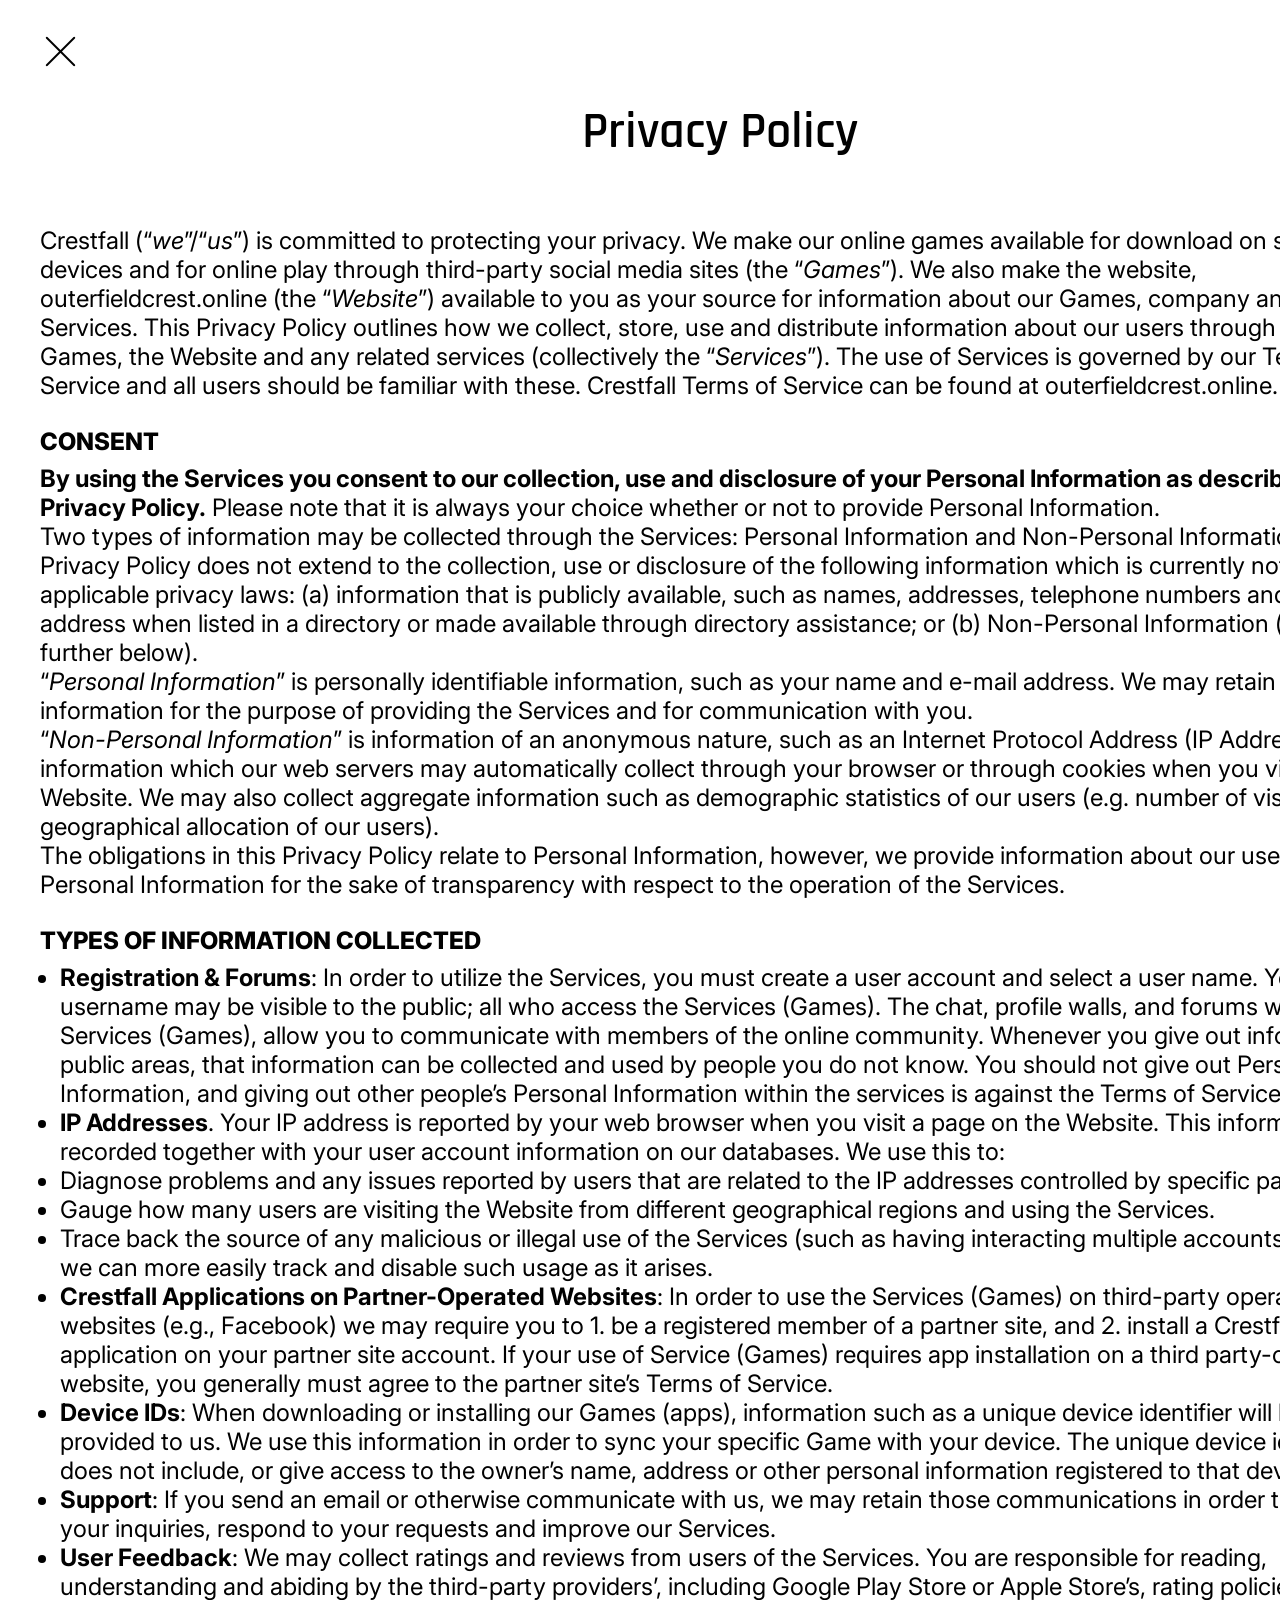
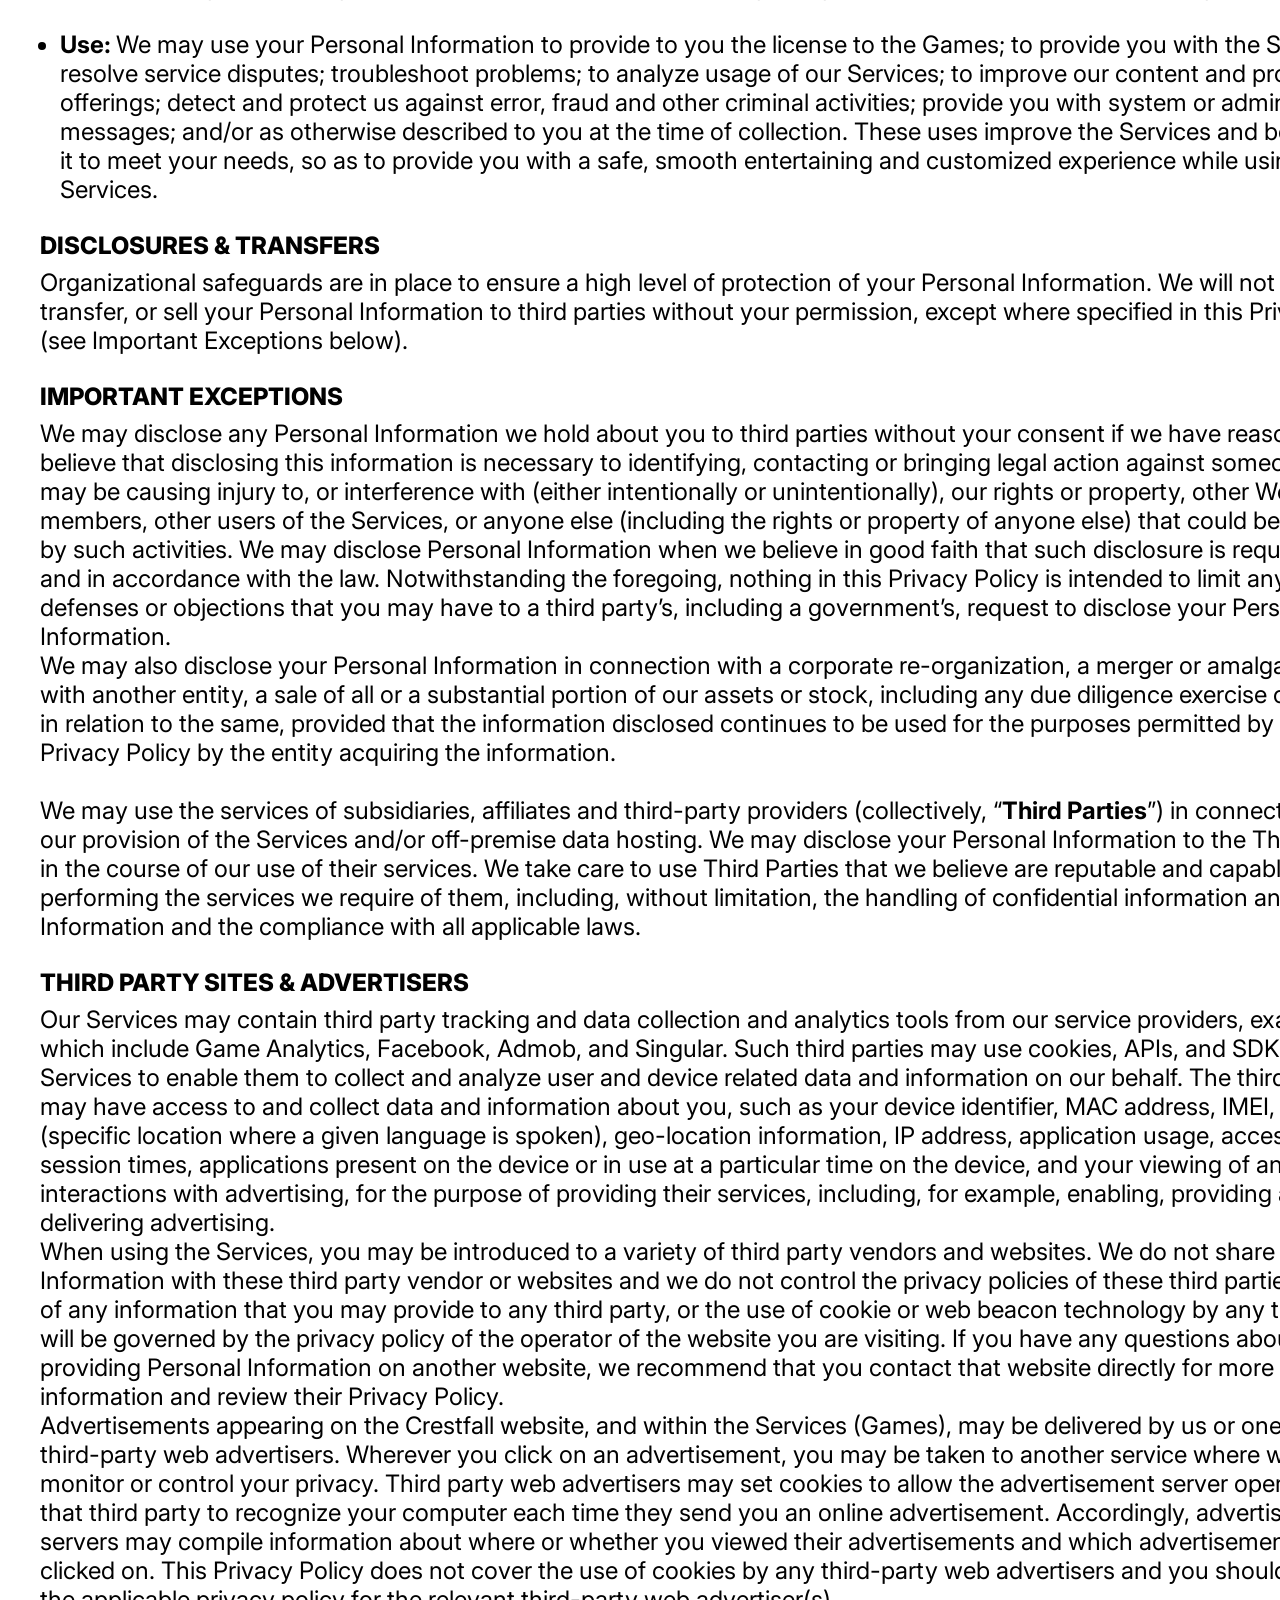
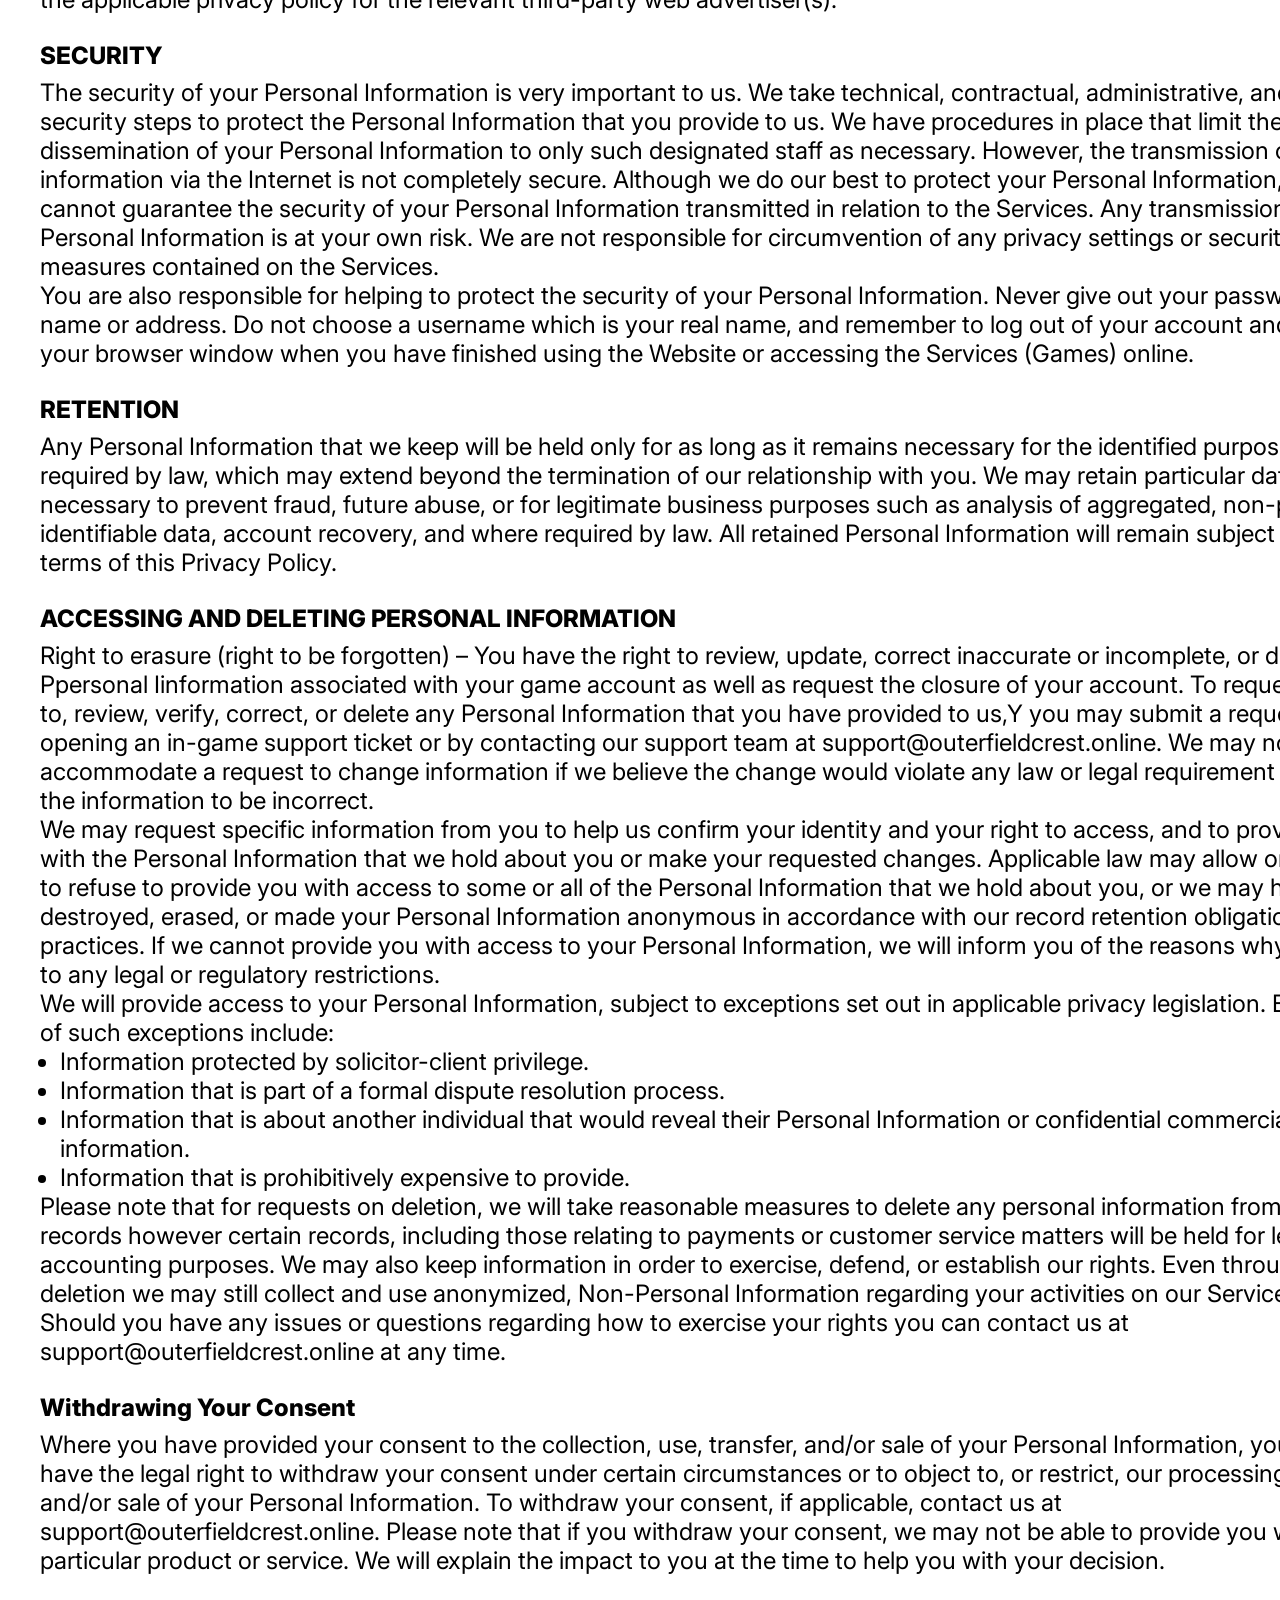
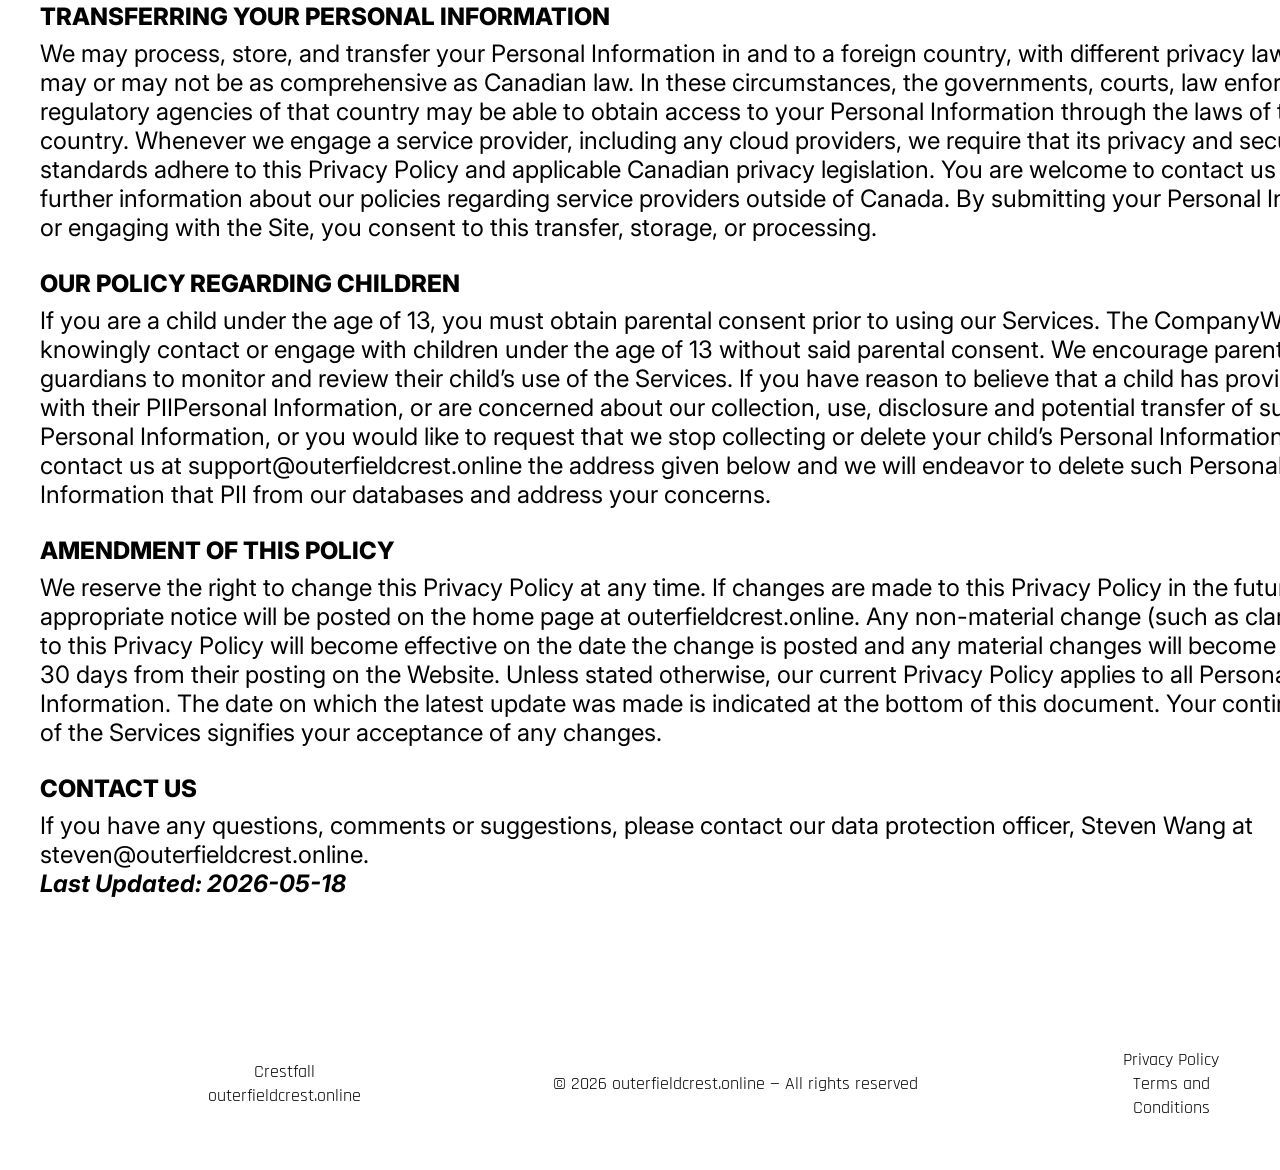
<file: policy.html>
<!doctype html>
<html lang="en">
  <head>
    <meta charset="UTF-8" />
    <meta name="viewport" content="width=device-width, initial-scale=1.0" />

    <title>Privacy Policy</title>
    <link rel="icon" href="img/image 1.png" />

    <link rel="stylesheet" type="text/css" href="slick/slick.css" />
    <link rel="stylesheet" href="css/main.css" />
  </head>

  <body>
    <header class="p-a-header p-a-header-terms">
      <div class="p-a-header-background"></div>
      <nav class="p-a-navigation">
        <ul class="p-a-navigation-list-terms">
          <li class="p-a-navigation-item">
            <a href="/">
              <img
                class="p-a-header-terms-img"
                alt="logo"
                src="img/akar-icons_cross.png"
              />
            </a>
          </li>
        </ul>
      </nav>
    </header>

    <main>
      <section style="background: #ffffff">
        <div class="p-a-policy-terms-container">
          <h1>Privacy Policy</h1>

          <p>
            <span class="name">Crestfall</span> (“<em>we</em>”/“<em>us</em>”) is
            committed to protecting your privacy. We make our online games
            available for download on supported devices and for online play
            through third-party social media sites (the “<em>Games</em>”). We
            also make the website,
            <span class="app-domain">outerfieldcrest.online</span> (the
            “<em>Website</em>”) available to you as your source for information
            about our Games, company and Services. This Privacy Policy outlines
            how we collect, store, use and distribute information about our
            users through the Games, the Website and any related services
            (collectively the “<em>Services</em>”). The use of Services is
            governed by our Terms of Service and all users should be familiar
            with these. <span class="name">Crestfall</span> Terms of Service can
            be found at <span class="app-domain">outerfieldcrest.online</span>.
          </p>

          <h2>CONSENT</h2>

          <p>
            <strong
              >By using the Services you consent to our collection, use and
              disclosure of your Personal Information as described in this
              Privacy Policy.</strong
            >
            Please note that it is always your choice whether or not to provide
            Personal Information.
          </p>

          <p>
            Two types of information may be collected through the Services:
            Personal Information and Non-Personal Information. This Privacy
            Policy does not extend to the collection, use or disclosure of the
            following information which is currently not limited by applicable
            privacy laws: (a) information that is publicly available, such as
            names, addresses, telephone numbers and electronic address when
            listed in a directory or made available through directory
            assistance; or (b) Non-Personal Information (as defined further
            below).
          </p>

          <p>
            “<em>Personal Information</em>” is personally identifiable
            information, such as your name and e-mail address. We may retain
            this information for the purpose of providing the Services and for
            communication with you.
          </p>

          <p>
            “<em>Non-Personal Information</em>” is information of an anonymous
            nature, such as an Internet Protocol Address (IP Address) and
            information which our web servers may automatically collect through
            your browser or through cookies when you visit the Website. We may
            also collect aggregate information such as demographic statistics of
            our users (e.g. number of visitors and geographical allocation of
            our users).
          </p>

          <p>
            The obligations in this Privacy Policy relate to Personal
            Information, however, we provide information about our use of
            Non-Personal Information for the sake of transparency with respect
            to the operation of the Services.
          </p>

          <h2>TYPES OF INFORMATION COLLECTED</h2>

          <ul>
            <li>
              <strong>Registration &amp; Forums</strong>: In order to utilize
              the Services, you must create a user account and select a user
              name. Your username may be visible to the public; all who access
              the Services (Games). The chat, profile walls, and forums within
              our Services (Games), allow you to communicate with members of the
              online community. Whenever you give out information in public
              areas, that information can be collected and used by people you do
              not know. You should not give out Personal Information, and giving
              out other people’s Personal Information within the services is
              against the Terms of Service.
            </li>
            <li>
              <strong>IP Addresses</strong>. Your IP address is reported by your
              web browser when you visit a page on the Website. This information
              is recorded together with your user account information on our
              databases. We use this to:
            </li>
          </ul>

          <ul>
            <li>
              Diagnose problems and any issues reported by users that are
              related to the IP addresses controlled by specific parties.
            </li>
            <li>
              Gauge how many users are visiting the Website from different
              geographical regions and using the Services.
            </li>
            <li>
              Trace back the source of any malicious or illegal use of the
              Services (such as having interacting multiple accounts) so that we
              can more easily track and disable such usage as it arises.
            </li>
          </ul>

          <ul>
            <li>
              <strong
                ><span class="name">Crestfall</span> Applications on
                Partner-Operated Websites</strong
              >: In order to use the Services (Games) on third-party operated
              websites (e.g., Facebook) we may require you to 1. be a registered
              member of a partner site, and 2. install a
              <span class="name">Crestfall</span> application on your partner
              site account. If your use of Service (Games) requires app
              installation on a third party-operated website, you generally must
              agree to the partner site’s Terms of Service.
            </li>
            <li>
              <strong>Device IDs</strong>: When downloading or installing our
              Games (apps), information such as a unique device identifier will
              be provided to us. We use this information in order to sync your
              specific Game with your device. The unique device identifier does
              not include, or give access to the owner’s name, address or other
              personal information registered to that device.
            </li>
            <li>
              <strong>Support</strong>: If you send an email or otherwise
              communicate with us, we may retain those communications in order
              to process your inquiries, respond to your requests and improve
              our Services.
            </li>
            <li>
              <span style="font-weight: bold">User Feedback</span>: We may
              collect ratings and reviews from users of the Services. You are
              responsible for reading, understanding and abiding by the
              third-party providers’, including Google Play Store or Apple
              Store’s, rating policies.<br /><br />
            </li>
            <li>
              <b>Use: </b>We may use your Personal Information to provide to you
              the license to the Games; to provide you with the Services;
              resolve service disputes; troubleshoot problems; to analyze usage
              of our Services; to improve our content and product offerings;
              detect and protect us against error, fraud and other criminal
              activities; provide you with system or administrative messages;
              and/or as otherwise described to you at the time of collection.
              These uses improve the Services and better tailor it to meet your
              needs, so as to provide you with a safe, smooth entertaining and
              customized experience while using the Services.
            </li>
          </ul>

          <h2>DISCLOSURES &amp; TRANSFERS</h2>

          <p>
            Organizational safeguards are in place to ensure a high level of
            protection of your Personal Information. We will not disclose,
            transfer, or sell your Personal Information to third parties without
            your permission, except where specified in this Privacy Policy (see
            Important Exceptions below).
          </p>

          <h2>IMPORTANT EXCEPTIONS</h2>

          <p>
            We may disclose any Personal Information we hold about you to third
            parties without your consent if we have reason to believe that
            disclosing this information is necessary to identifying, contacting
            or bringing legal action against someone who may be causing injury
            to, or interference with (either intentionally or unintentionally),
            our rights or property, other Website members, other users of the
            Services, or anyone else (including the rights or property of anyone
            else) that could be harmed by such activities. We may disclose
            Personal Information when we believe in good faith that such
            disclosure is required by and in accordance with the law.
            Notwithstanding the foregoing, nothing in this Privacy Policy is
            intended to limit any legal defenses or objections that you may have
            to a third party’s, including a government’s, request to disclose
            your Personal Information.
          </p>

          <p>
            We may also disclose your Personal Information in connection with a
            corporate re-organization, a merger or amalgamation with another
            entity, a sale of all or a substantial portion of our assets or
            stock, including any due diligence exercise carried out in relation
            to the same, provided that the information disclosed continues to be
            used for the purposes permitted by this Privacy Policy by the entity
            acquiring the information.<br /><br />We may use the services of
            subsidiaries, affiliates and third-party providers (collectively,
            “<b>Third Parties</b>”) in connection with our provision of the
            Services and/or off-premise data hosting. We may disclose your
            Personal Information to the Third Parties in the course of our use
            of their services. We take care to use Third Parties that we believe
            are reputable and capable of performing the services we require of
            them, including, without limitation, the handling of confidential
            information and Personal Information and the compliance with all
            applicable laws.
          </p>

          <h2>THIRD PARTY SITES &amp; ADVERTISERS</h2>

          <p>
            Our Services may contain third party tracking and data collection
            and analytics tools from our service providers, examples of which
            include Game Analytics, Facebook, Admob, and Singular. Such third
            parties may use cookies, APIs, and SDKs in our Services to enable
            them to collect and analyze user and device related data and
            information on our behalf. The third parties may have access to and
            collect data and information about you, such as your device
            identifier, MAC address, IMEI, locale (specific location where a
            given language is spoken), geo-location information, IP address,
            application usage, access and session times, applications present on
            the device or in use at a particular time on the device, and your
            viewing of and interactions with advertising, for the purpose of
            providing their services, including, for example, enabling,
            providing and delivering advertising.
          </p>

          <p>
            When using the Services, you may be introduced to a variety of third
            party vendors and websites. We do not share Personal Information
            with these third party vendor or websites and we do not control the
            privacy policies of these third parties. The use of any information
            that you may provide to any third party, or the use of cookie or web
            beacon technology by any third party, will be governed by the
            privacy policy of the operator of the website you are visiting. If
            you have any questions about providing Personal Information on
            another website, we recommend that you contact that website directly
            for more information and review their Privacy Policy.
          </p>

          <p>
            Advertisements appearing on the
            <span class="name">Crestfall</span> website, and within the Services
            (Games), may be delivered by us or one or more third-party web
            advertisers. Wherever you click on an advertisement, you may be
            taken to another service where we do not monitor or control your
            privacy. Third party web advertisers may set cookies to allow the
            advertisement server operated by that third party to recognize your
            computer each time they send you an online advertisement.
            Accordingly, advertisement servers may compile information about
            where or whether you viewed their advertisements and which
            advertisements you clicked on. This Privacy Policy does not cover
            the use of cookies by any third-party web advertisers and you should
            consult the applicable privacy policy for the relevant third-party
            web advertiser(s).
          </p>

          <h2>SECURITY</h2>

          <p>
            The security of your Personal Information is very important to us.
            We take technical, contractual, administrative, and physical
            security steps to protect the Personal Information that you provide
            to us. We have procedures in place that limit the dissemination of
            your Personal Information to only such designated staff as
            necessary. However, the transmission of information via the Internet
            is not completely secure. Although we do our best to protect your
            Personal Information, we cannot guarantee the security of your
            Personal Information transmitted in relation to the Services. Any
            transmission of Personal Information is at your own risk. We are not
            responsible for circumvention of any privacy settings or security
            measures contained on the Services.
          </p>

          <p>
            You are also responsible for helping to protect the security of your
            Personal Information. Never give out your passwords, real name or
            address. Do not choose a username which is your real name, and
            remember to log out of your account and close your browser window
            when you have finished using the Website or accessing the Services
            (Games) online.
          </p>

          <h2>RETENTION</h2>

          <p>
            Any Personal Information that we keep will be held only for as long
            as it remains necessary for the identified purpose, or as required
            by law, which may extend beyond the termination of our relationship
            with you. We may retain particular data where necessary to prevent
            fraud, future abuse, or for legitimate business purposes such as
            analysis of aggregated, non-personally-identifiable data, account
            recovery, and where required by law. All retained Personal
            Information will remain subject to the terms of this Privacy Policy.
          </p>

          <h2>
            <span>ACCESSING AND DELETING PERSONAL INFORMATION</span>
          </h2>

          <p>
            Right to erasure (right to be forgotten) – You have the right to
            review, update, correct inaccurate or incomplete, or delete any
            Ppersonal Iinformation associated with your game account as well as
            request the closure of your account. To request access to, review,
            verify, correct, or delete any Personal Information that you have
            provided to us,Y you may submit a request by opening an in-game
            support ticket or by contacting our support team at
            <a href="mailto:support@outerfieldcrest.online"
              ><span class="domain">support@outerfieldcrest.online</span></a
            >. We may not accommodate a request to change information if we
            believe the change would violate any law or legal requirement or
            cause the information to be incorrect.
          </p>
          <p>
            We may request specific information from you to help us confirm your
            identity and your right to access, and to provide you with the
            Personal Information that we hold about you or make your requested
            changes. Applicable law may allow or require us to refuse to provide
            you with access to some or all of the Personal Information that we
            hold about you, or we may have destroyed, erased, or made your
            Personal Information anonymous in accordance with our record
            retention obligations and practices. If we cannot provide you with
            access to your Personal Information, we will inform you of the
            reasons why, subject to any legal or regulatory restrictions.
          </p>
          <p>
            We will provide access to your Personal Information, subject to
            exceptions set out in applicable privacy legislation. Examples of
            such exceptions include:
          </p>

          <ul>
            <li>Information protected by solicitor-client privilege.</li>
            <li>
              Information that is part of a formal dispute resolution process.
            </li>
            <li>
              Information that is about another individual that would reveal
              their Personal Information or confidential commercial information.
            </li>
            <li>Information that is prohibitively expensive to provide.</li>
          </ul>

          <p>
            Please note that for requests on deletion, we will take reasonable
            measures to delete any personal information from our records however
            certain records, including those relating to payments or customer
            service matters will be held for legal and accounting purposes. We
            may also keep information in order to exercise, defend, or establish
            our rights. Even through data deletion we may still collect and use
            anonymized, Non-Personal Information regarding your activities on
            our Services.
          </p>

          <p>
            Should you have any issues or questions regarding how to exercise
            your rights you can contact us at
            <a href="mailto:support@outerfieldcrest.online"
              ><span class="domain">support@outerfieldcrest.online</span></a
            >
            at any time.
          </p>

          <h2>
            <span>Withdrawing Your Consent</span>
          </h2>

          <p>
            Where you have provided your consent to the collection, use,
            transfer, and/or sale of your Personal Information, you may have the
            legal right to withdraw your consent under certain circumstances or
            to object to, or restrict, our processing, transfer, and/or sale of
            your Personal Information. To withdraw your consent, if applicable,
            contact us at
            <a href="mailto:support@outerfieldcrest.online"
              ><span class="domain">support@outerfieldcrest.online</span></a
            >. Please note that if you withdraw your consent, we may not be able
            to provide you with a particular product or service. We will explain
            the impact to you at the time to help you with your decision.
          </p>

          <h2>
            <span>TRANSFERRING YOUR PERSONAL INFORMATION</span>
          </h2>

          <p>
            We may process, store, and transfer your Personal Information in and
            to a foreign country, with different privacy laws that may or may
            not be as comprehensive as Canadian law. In these circumstances, the
            governments, courts, law enforcement, or regulatory agencies of that
            country may be able to obtain access to your Personal Information
            through the laws of the foreign country. Whenever we engage a
            service provider, including any cloud providers, we require that its
            privacy and security standards adhere to this Privacy Policy and
            applicable Canadian privacy legislation. You are welcome to contact
            us to obtain further information about our policies regarding
            service providers outside of Canada. By submitting your Personal
            Information or engaging with the Site, you consent to this transfer,
            storage, or processing.
          </p>

          <h2>OUR POLICY REGARDING CHILDREN</h2>

          <p>
            If you are a child under the age of 13, you must obtain parental
            consent prior to using our Services. The CompanyWe will not
            knowingly contact or engage with children under the age of 13
            without said parental consent. We encourage parents or legal
            guardians to monitor and review their child’s use of the Services.
            If you have reason to believe that a child has provided us with
            their PIIPersonal Information, or are concerned about our
            collection, use, disclosure and potential transfer of such Personal
            Information, or you would like to request that we stop collecting or
            delete your child’s Personal Information, please contact us at
            <a href="mailto:support@outerfieldcrest.online"
              ><span class="domain">support@outerfieldcrest.online</span></a
            >
            the address given below and we will endeavor to delete such Personal
            Information that PII from our databases and address your concerns.
          </p>

          <h2>AMENDMENT OF THIS POLICY</h2>

          <p>
            We reserve the right to change this Privacy Policy at any time. If
            changes are made to this Privacy Policy in the future, an
            appropriate notice will be posted on the home page at
            <span class="app-domain">outerfieldcrest.online</span>. Any
            non-material change (such as clarifications) to this Privacy Policy
            will become effective on the date the change is posted and any
            material changes will become effective 30 days from their posting on
            the Website. Unless stated otherwise, our current Privacy Policy
            applies to all Personal Information. The date on which the latest
            update was made is indicated at the bottom of this document. Your
            continued use of the Services signifies your acceptance of any
            changes.
          </p>

          <h2>CONTACT US</h2>

          <p>
            If you have any questions, comments or suggestions, please contact
            our data protection officer, Steven Wang at
            <a href="mailto:steven@outerfieldcrest.online"
              ><span class="domain">steven@outerfieldcrest.online</span></a
            >.
          </p>

          <p>
            <strong
              ><em
                >Last Updated: <span class="date">2026-05-18</span></em
              ></strong
            >
          </p>
        </div>
      </section>
    </main>

    <footer class="p-a-footer" style="margin: auto; background: #ffffff">
      <div class="p-a-footer-container">
        <p class="p-a-footer-copyright">
          Crestfall <br />
          outerfieldcrest.online
        </p>
        <p class="p-a-footer-copyright p-a-footer-copyright-w">
          © 2026 outerfieldcrest.online — All rights reserved
        </p>
        <div class="p-a-footer-wrapper">
          <a class="p-a-footer-text" href="/policy.html">Privacy Policy</a>
          <a class="p-a-footer-text" href="/terms.html"
            >Terms and Conditions
          </a>
        </div>

        <p class="p-a-footer-copyright p-a-footer-copyright-q">
          © 2026 outerfieldcrest.online — All rights reserved
        </p>
      </div>
    </footer>
    <script src="js/mobile-menu.js"></script>
  </body>
</html>
</file>
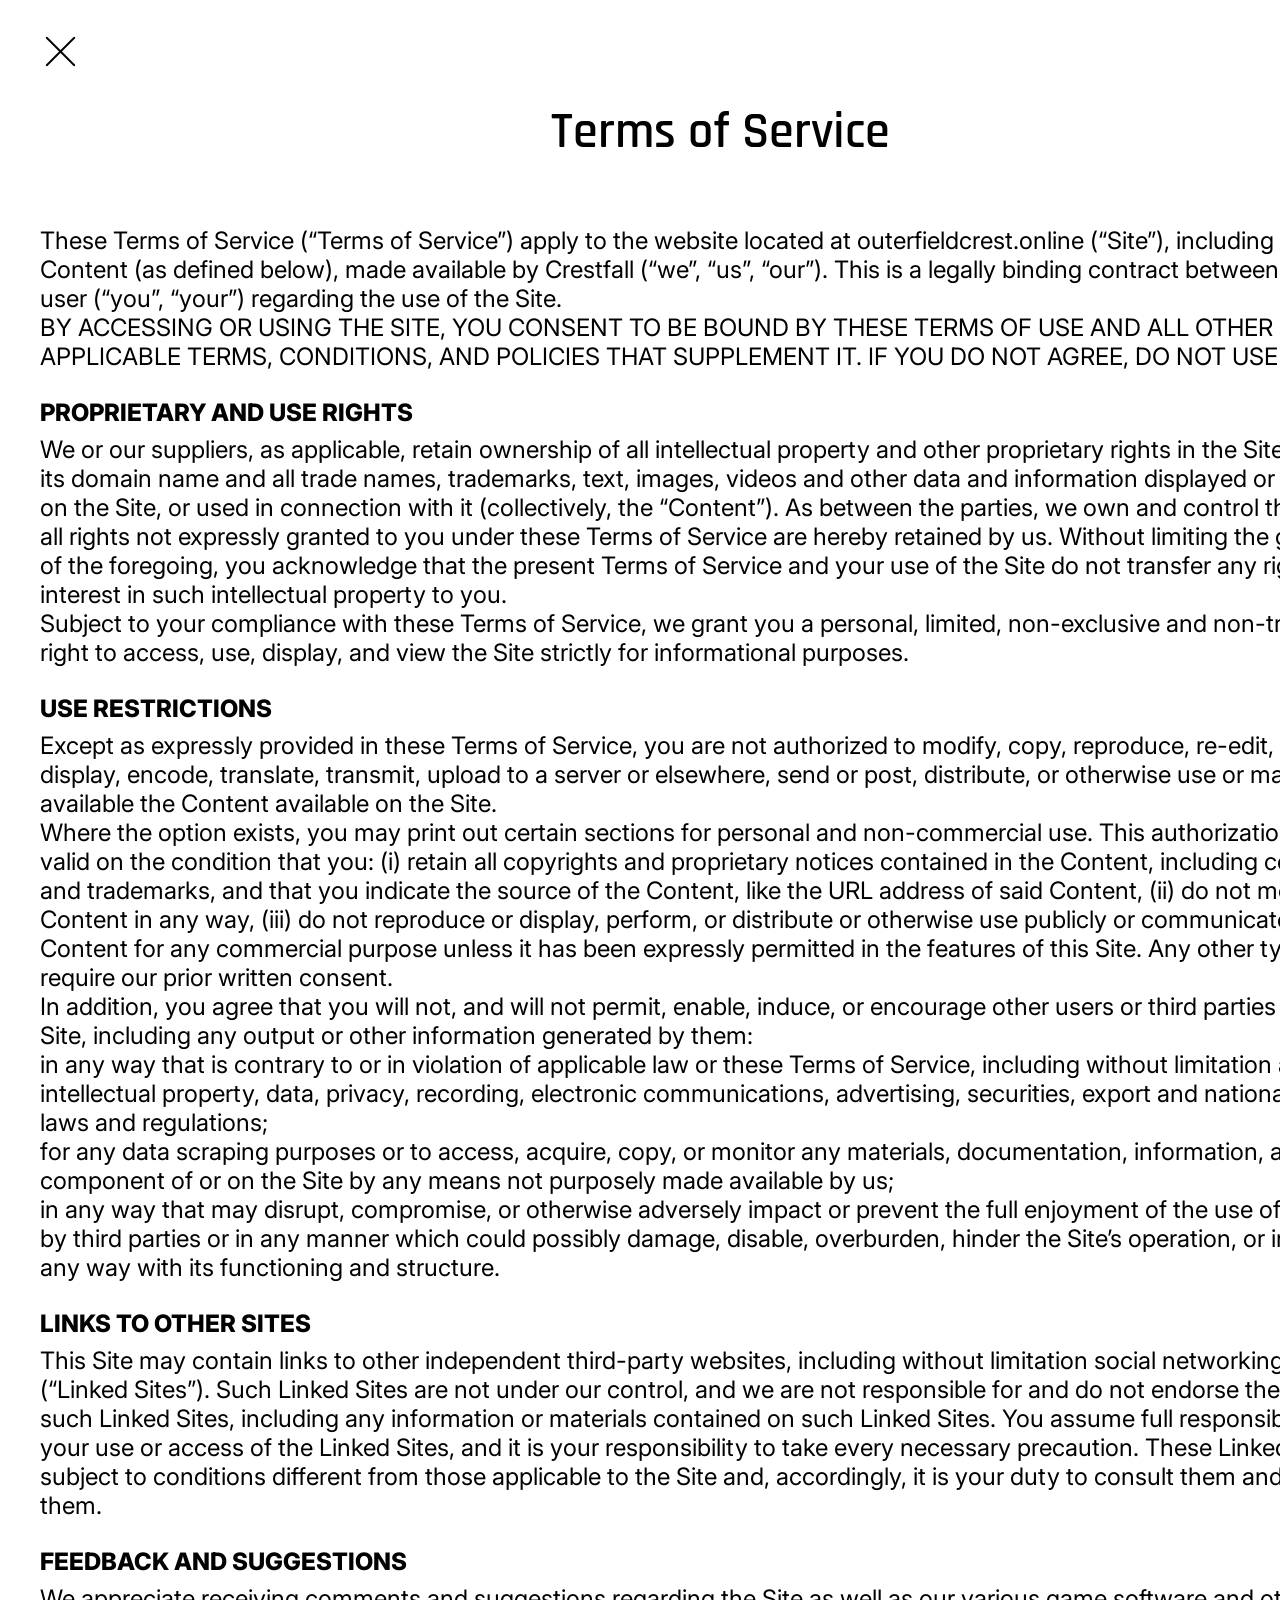
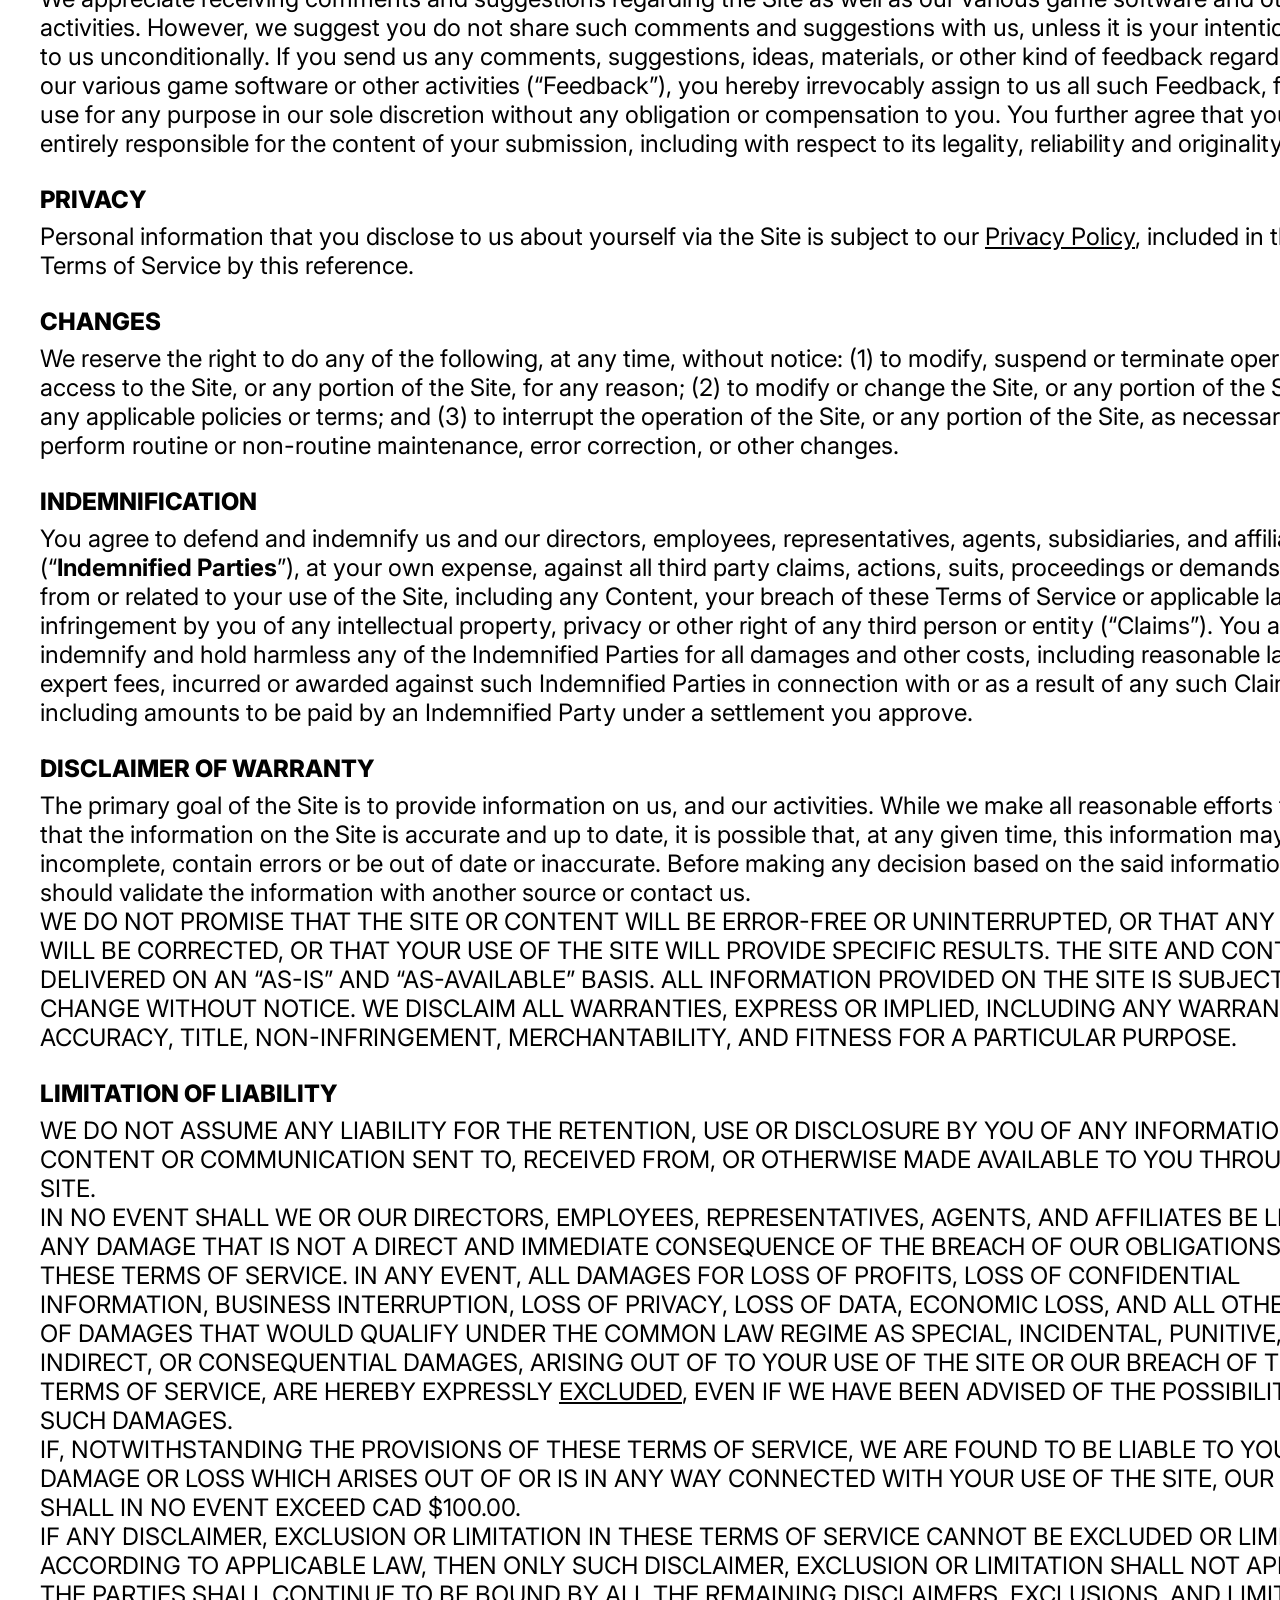
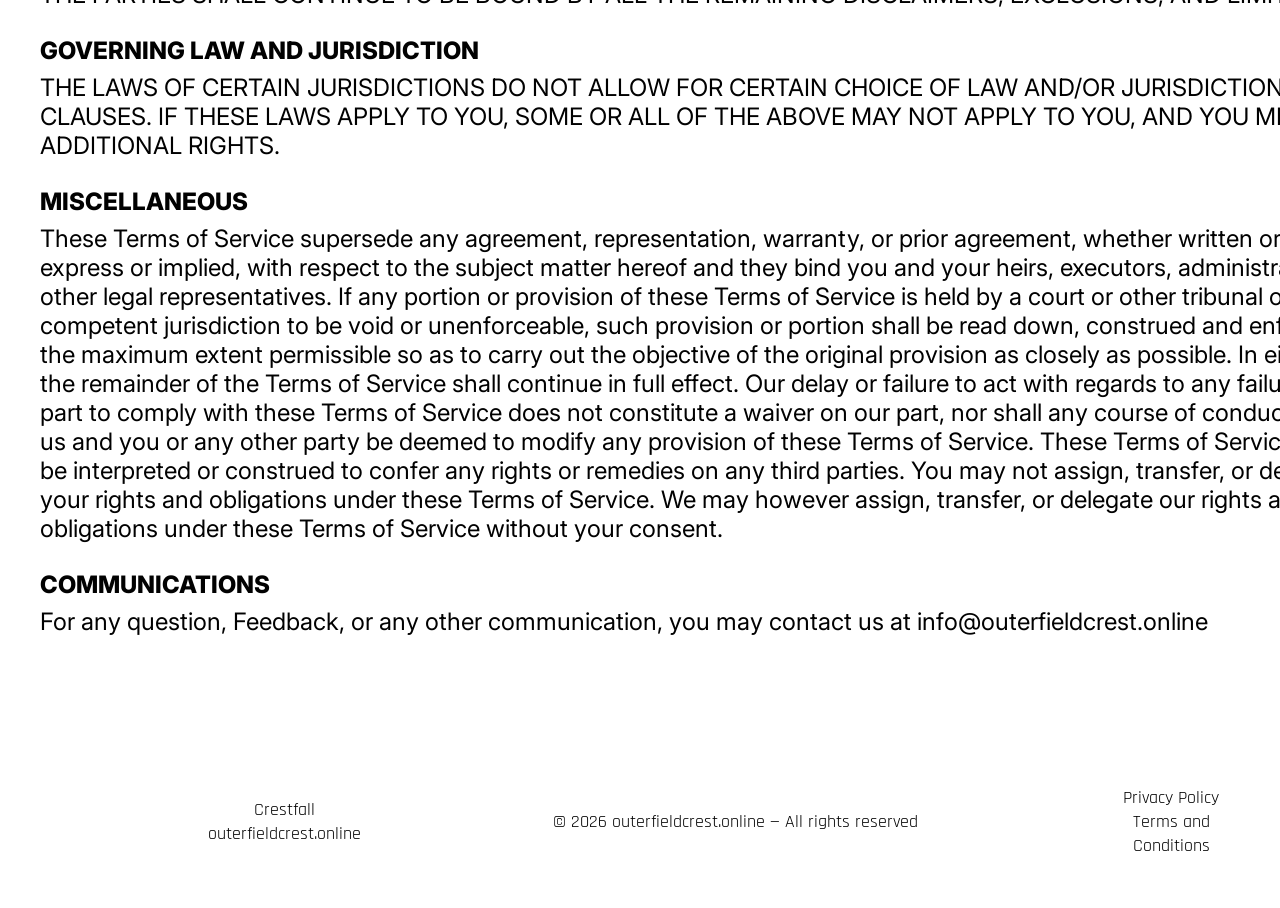
<file: terms.html>
<!doctype html>
<html lang="en">
  <head>
    <meta charset="UTF-8" />
    <meta name="viewport" content="width=device-width, initial-scale=1.0" />

    <title>Terms of Service</title>
    <link rel="icon" href="img/image 1.png" />

    <link rel="stylesheet" type="text/css" href="slick/slick.css" />
    <link rel="stylesheet" href="css/main.css" />
  </head>

  <body>
    <header class="p-a-header p-a-header-terms">
      <div class="p-a-header-background"></div>
      <nav class="p-a-navigation">
        <ul class="p-a-navigation-list-terms">
          <li class="p-a-navigation-item">
            <a href="/">
              <img
                class="p-a-header-terms-img"
                alt="logo"
                src="img/akar-icons_cross.png"
              />
            </a>
          </li>
        </ul>
      </nav>
    </header>
    <main>
      <section style="background: #ffffff">
        <div class="p-a-policy-terms-container">
          <h1>Terms of Service</h1>

          <p>
            These Terms of Service (“Terms of Service”) apply to the website
            located at
            <span class="app-domain">outerfieldcrest.online</span>
            (“Site”), including any of its Content (as defined below), made
            available by <span class="name">Crestfall</span>
            (“we”, “us”, “our”). This is a legally binding contract between us
            and the user (“you”, “your”) regarding the use of the Site.
          </p>
          <p>
            BY ACCESSING OR USING THE SITE, YOU CONSENT TO BE BOUND BY THESE
            TERMS OF USE AND ALL OTHER APPLICABLE TERMS, CONDITIONS, AND
            POLICIES THAT SUPPLEMENT IT. IF YOU DO NOT AGREE, DO NOT USE THE
            SITE.
          </p>
          <h2>PROPRIETARY AND USE RIGHTS</h2>
          <p>
            We or our suppliers, as applicable, retain ownership of all
            intellectual property and other proprietary rights in the Site,
            including its domain name and all trade names, trademarks, text,
            images, videos and other data and information displayed or
            accessible on the Site, or used in connection with it (collectively,
            the “Content”). As between the parties, we own and control the Site,
            and all rights not expressly granted to you under these Terms of
            Service are hereby retained by us. Without limiting the generality
            of the foregoing, you acknowledge that the present Terms of Service
            and your use of the Site do not transfer any right, title or
            interest in such intellectual property to you.
          </p>
          <p>
            Subject to your compliance with these Terms of Service, we grant you
            a personal, limited, non-exclusive and non-transferable right to
            access, use, display, and view the Site strictly for informational
            purposes.
          </p>
          <h2>USE RESTRICTIONS</h2>
          <p>
            Except as expressly provided in these Terms of Service, you are not
            authorized to modify, copy, reproduce, re-edit, republish, display,
            encode, translate, transmit, upload to a server or elsewhere, send
            or post, distribute, or otherwise use or make available the Content
            available on the Site.
          </p>
          <p>
            Where the option exists, you may print out certain sections for
            personal and non-commercial use. This authorization is only valid on
            the condition that you: (i) retain all copyrights and proprietary
            notices contained in the Content, including copyrights and
            trademarks, and that you indicate the source of the Content, like
            the URL address of said Content, (ii) do not modify the Content in
            any way, (iii) do not reproduce or display, perform, or distribute
            or otherwise use publicly or communicate the Content for any
            commercial purpose unless it has been expressly permitted in the
            features of this Site. Any other types of use require our prior
            written consent.
          </p>
          <p>
            In addition, you agree that you will not, and will not permit,
            enable, induce, or encourage other users or third parties to use the
            Site, including any output or other information generated by them:
          </p>
          <ol>
            <li>
              in any way that is contrary to or in violation of applicable law
              or these Terms of Service, including without limitation all
              intellectual property, data, privacy, recording, electronic
              communications, advertising, securities, export and national
              defense laws and regulations;
            </li>
            <li>
              for any data scraping purposes or to access, acquire, copy, or
              monitor any materials, documentation, information, activity or
              component of or on the Site by any means not purposely made
              available by us;
            </li>
            <li>
              in any way that may disrupt, compromise, or otherwise adversely
              impact or prevent the full enjoyment of the use of the Site by
              third parties or in any manner which could possibly damage,
              disable, overburden, hinder the Site’s operation, or interfere in
              any way with its functioning and structure.
            </li>
          </ol>
          <h2>LINKS TO OTHER SITES</h2>
          <p>
            This Site may contain links to other independent third-party
            websites, including without limitation social networking websites
            (“Linked Sites”). Such Linked Sites are not under our control, and
            we are not responsible for and do not endorse the content of such
            Linked Sites, including any information or materials contained on
            such Linked Sites. You assume full responsibility for your use or
            access of the Linked Sites, and it is your responsibility to take
            every necessary precaution. These Linked Sites are subject to
            conditions different from those applicable to the Site and,
            accordingly, it is your duty to consult them and abide by them.
          </p>
          <h2>FEEDBACK AND SUGGESTIONS</h2>
          <p>
            We appreciate receiving comments and suggestions regarding the Site
            as well as our various game software and other activities. However,
            we suggest you do not share such comments and suggestions with us,
            unless it is your intention to gift it to us unconditionally. If you
            send us any comments, suggestions, ideas, materials, or other kind
            of feedback regarding the Site our various game software or other
            activities (“Feedback”), you hereby irrevocably assign to us all
            such Feedback, for us to use for any purpose in our sole discretion
            without any obligation or compensation to you. You further agree
            that you are entirely responsible for the content of your
            submission, including with respect to its legality, reliability and
            originality.
          </p>
          <h2>PRIVACY</h2>
          <p>
            Personal information that you disclose to us about yourself via the
            Site is subject to our
            <u><a href="/policy.html">Privacy Policy</a></u
            >, included in these Terms of Service by this reference.
          </p>
          <h2>CHANGES</h2>
          <p>
            We reserve the right to do any of the following, at any time,
            without notice: (1) to modify, suspend or terminate operation of or
            access to the Site, or any portion of the Site, for any reason; (2)
            to modify or change the Site, or any portion of the Site, and any
            applicable policies or terms; and (3) to interrupt the operation of
            the Site, or any portion of the Site, as necessary to perform
            routine or non-routine maintenance, error correction, or other
            changes.
          </p>
          <h2>INDEMNIFICATION</h2>
          <p>
            You agree to defend and indemnify us and our directors, employees,
            representatives, agents, subsidiaries, and affiliates (“<strong
              >Indemnified Parties</strong
            >”), at your own expense, against all third party claims, actions,
            suits, proceedings or demands arising from or related to your use of
            the Site, including any Content, your breach of these Terms of
            Service or applicable law, or the infringement by you of any
            intellectual property, privacy or other right of any third person or
            entity (“Claims”). You agree to indemnify and hold harmless any of
            the Indemnified Parties for all damages and other costs, including
            reasonable lawyer and expert fees, incurred or awarded against such
            Indemnified Parties in connection with or as a result of any such
            Claims, including amounts to be paid by an Indemnified Party under a
            settlement you approve.
          </p>
          <h2>DISCLAIMER OF WARRANTY</h2>
          <p>
            The primary goal of the Site is to provide information on us, and
            our activities. While we make all reasonable efforts to ensure that
            the information on the Site is accurate and up to date, it is
            possible that, at any given time, this information may be
            incomplete, contain errors or be out of date or inaccurate. Before
            making any decision based on the said information, you should
            validate the information with another source or contact us.
          </p>
          <p>
            WE DO NOT PROMISE THAT THE SITE OR CONTENT WILL BE ERROR-FREE OR
            UNINTERRUPTED, OR THAT ANY DEFECTS WILL BE CORRECTED, OR THAT YOUR
            USE OF THE SITE WILL PROVIDE SPECIFIC RESULTS. THE SITE AND CONTENT
            ARE DELIVERED ON AN “AS-IS” AND “AS-AVAILABLE” BASIS. ALL
            INFORMATION PROVIDED ON THE SITE IS SUBJECT TO CHANGE WITHOUT
            NOTICE. WE DISCLAIM ALL WARRANTIES, EXPRESS OR IMPLIED, INCLUDING
            ANY WARRANTIES OF ACCURACY, TITLE, NON-INFRINGEMENT,
            MERCHANTABILITY, AND FITNESS FOR A PARTICULAR PURPOSE.
          </p>
          <h2>LIMITATION OF LIABILITY</h2>
          <p>
            WE DO NOT ASSUME ANY LIABILITY FOR THE RETENTION, USE OR DISCLOSURE
            BY YOU OF ANY INFORMATION, CONTENT OR COMMUNICATION SENT TO,
            RECEIVED FROM, OR OTHERWISE MADE AVAILABLE TO YOU THROUGH THE SITE.
          </p>
          <p>
            IN NO EVENT SHALL WE OR OUR DIRECTORS, EMPLOYEES, REPRESENTATIVES,
            AGENTS, AND AFFILIATES BE LIABLE FOR ANY DAMAGE THAT IS NOT A DIRECT
            AND IMMEDIATE CONSEQUENCE OF THE BREACH OF OUR OBLIGATIONS UNDER
            THESE TERMS OF SERVICE. IN ANY EVENT, ALL DAMAGES FOR LOSS OF
            PROFITS, LOSS OF CONFIDENTIAL INFORMATION, BUSINESS INTERRUPTION,
            LOSS OF PRIVACY, LOSS OF DATA, ECONOMIC LOSS, AND ALL OTHER TYPES OF
            DAMAGES THAT WOULD QUALIFY UNDER THE COMMON LAW REGIME AS SPECIAL,
            INCIDENTAL, PUNITIVE, INDIRECT, OR CONSEQUENTIAL DAMAGES, ARISING
            OUT OF TO YOUR USE OF THE SITE OR OUR BREACH OF THESE TERMS OF
            SERVICE, ARE HEREBY EXPRESSLY <u>EXCLUDED</u>, EVEN IF WE HAVE BEEN
            ADVISED OF THE POSSIBILITY OF SUCH DAMAGES.
          </p>
          <p>
            IF, NOTWITHSTANDING THE PROVISIONS OF THESE TERMS OF SERVICE, WE ARE
            FOUND TO BE LIABLE TO YOU FOR ANY DAMAGE OR LOSS WHICH ARISES OUT OF
            OR IS IN ANY WAY CONNECTED WITH YOUR USE OF THE SITE, OUR LIABILITY
            SHALL IN NO EVENT EXCEED CAD $100.00.
          </p>
          <p>
            IF ANY DISCLAIMER, EXCLUSION OR LIMITATION IN THESE TERMS OF SERVICE
            CANNOT BE EXCLUDED OR LIMITED ACCORDING TO APPLICABLE LAW, THEN ONLY
            SUCH DISCLAIMER, EXCLUSION OR LIMITATION SHALL NOT APPLY AND THE
            PARTIES SHALL CONTINUE TO BE BOUND BY ALL THE REMAINING DISCLAIMERS,
            EXCLUSIONS, AND LIMITATIONS.
          </p>
          <h2>GOVERNING LAW AND JURISDICTION</h2>

          <p>
            THE LAWS OF CERTAIN JURISDICTIONS DO NOT ALLOW FOR CERTAIN CHOICE OF
            LAW AND/OR JURISDICTION CLAUSES. IF THESE LAWS APPLY TO YOU, SOME OR
            ALL OF THE ABOVE MAY NOT APPLY TO YOU, AND YOU MIGHT HAVE ADDITIONAL
            RIGHTS.
          </p>
          <h2>MISCELLANEOUS</h2>
          <p>
            These Terms of Service supersede any agreement, representation,
            warranty, or prior agreement, whether written or oral, express or
            implied, with respect to the subject matter hereof and they bind you
            and your heirs, executors, administrators and other legal
            representatives. If any portion or provision of these Terms of
            Service is held by a court or other tribunal of competent
            jurisdiction to be void or unenforceable, such provision or portion
            shall be read down, construed and enforced to the maximum extent
            permissible so as to carry out the objective of the original
            provision as closely as possible. In either case, the remainder of
            the Terms of Service shall continue in full effect. Our delay or
            failure to act with regards to any failure on your part to comply
            with these Terms of Service does not constitute a waiver on our
            part, nor shall any course of conduct between us and you or any
            other party be deemed to modify any provision of these Terms of
            Service. These Terms of Service shall not be interpreted or
            construed to confer any rights or remedies on any third parties. You
            may not assign, transfer, or delegate your rights and obligations
            under these Terms of Service. We may however assign, transfer, or
            delegate our rights and obligations under these Terms of Service
            without your consent.
          </p>
          <h2>COMMUNICATIONS</h2>
          <p>
            For any question, Feedback, or any other communication, you may
            contact us at
            <a href="mailto:info@outerfieldcrest.online"
              ><span class="domain">info@outerfieldcrest.online</span></a
            >
          </p>
        </div>
      </section>
    </main>
    <footer class="p-a-footer" style="margin: auto; background: #ffffff">
      <div class="p-a-footer-container">
        <p class="p-a-footer-copyright">
          Crestfall <br />
          outerfieldcrest.online
        </p>
        <p class="p-a-footer-copyright p-a-footer-copyright-w">
          © 2026 outerfieldcrest.online — All rights reserved
        </p>
        <div class="p-a-footer-wrapper">
          <a class="p-a-footer-text" href="/policy.html">Privacy Policy</a>
          <a class="p-a-footer-text" href="/terms.html"
            >Terms and Conditions
          </a>
        </div>

        <p class="p-a-footer-copyright p-a-footer-copyright-q">
          © 2026 outerfieldcrest.online — All rights reserved
        </p>
      </div>
    </footer>
    <script src="js/mobile-menu.js"></script>
  </body>
</html>
</file>
<file: css/main.css>
@import url("https://fonts.googleapis.com/css2?family=Inter:ital,opsz,wght@0,14..32,100..900;1,14..32,100..900&family=Rajdhani:wght@300;400;500;600;700&display=swap");

*,
*::before,
*::after {
  box-sizing: border-box;
}
html {
  scroll-behavior: smooth;
}

body {
  margin: 0;
  background: #debaff;

  color: #010101;
}

h1,
h2,
h3,
h4,
h5,
h6,
p {
  margin: 0;
}

ul,
ol {
  margin: 0;
  padding: 0;
  list-style: none;
}
dl,
dt,
dd {
  margin: 0;
  padding: 0;
}
img {
  display: block;
  height: auto;
}
figure {
  margin: 0;
  padding: 0;
  border: 0;
}
.list {
  list-style: none;
}

button,
a {
  cursor: pointer;
}

.button:hover {
  scale: 120%;
}

.p-a-header.is-open .p-a-header-background {
  left: 0;
}
.p-a-header-button-wrapper {
  margin-left: auto;
}
.p-a-header-icon {
  display: none;
}

.p-a-header-icon-button {
  display: -webkit-box;
  display: -ms-flexbox;
  display: flex;
  background-color: transparent;
  border: none;
  border-radius: 50%;
}
.p-a-navigation-list.is-open {
  right: 0;
}
.p-a-header-icon-menu {
  display: block;
}

.p-a-header-icon-button.is-open .p-a-header-icon-menu {
  display: none;
}

.p-a-header-icon-button.is-open .p-a-header-icon-close {
  display: block;
}

.p-a-header {
  position: fixed;
  width: 100%;
  z-index: 5;
  transition: background-color 0.3s ease;
  background: transparent;
  display: flex;
  height: 76px;
  background: #debaff;
}

.p-a-header-background {
  position: absolute;
  top: 0;
  right: 0;
  bottom: 0;
  left: 100%;
  z-index: -1;
  transition: left 0.3s ease;
  background: #debaff;
}
.p-a-header.is-open .p-a-header-background {
  left: 0;
}
.p-a-header-button-wrapper {
  margin-right: auto;
  display: flex;
  align-items: center;
  justify-content: space-between;
}

.p-a-header-icon-menu {
  display: block;
}

.p-a-header-icon-button.is-open .p-a-header-icon-menu {
  display: none;
}

.p-a-header-icon-button.is-open .p-a-header-icon-close {
  display: block;
}

.p-a-navigation {
  display: -ms-flexbox;
  -webkit-box-orient: vertical;
  -webkit-box-direction: normal;
  -ms-flex-direction: column;
  flex-direction: column;
  -webkit-box-align: center;
  -ms-flex-align: center;
  align-items: center;
  -webkit-box-flex: 1;
  -ms-flex: 1;
  flex: 1;
  padding: 8px 24px;
  position: relative;
}

.p-a-navigation-list {
  display: flex;
  flex-direction: column;
  align-items: center;
  position: absolute;
  top: 100%;
  right: -100%;
  width: 100%;
  height: auto;
  transition: 0.3s;
  z-index: 999;
  padding: 100px 0px;

  gap: 50px;
  background: #debaff;
}

.p-a-navigation-list.is-open {
  right: 0;
}

.p-a-navigation-link {
  transition: all 0.3s ease-in-out;
  text-decoration: none;
  color: #010101;
  font-family: Rajdhani;
  font-weight: 400;
  font-style: Regular;
  font-size: 18px;
  leading-trim: NONE;
  line-height: 24px;
  letter-spacing: 0px;
}

.p-a-navigation-link:hover,
.p-a-navigatioт-link:focus {
  color: #5f371a;
}

.p-a-header.is-open {
  background-color: transparent;
}

.p-a-navigation-img {
  display: none;
}
.p-a-home-img {
  width: 199px;
  margin-top: 50px;
}
.p-a-header-terms {
  background: transparent;
}
.p-a-header-terms-img {
  width: 24px;
}
@media screen and (min-width: 1194px) {
  .p-a-navigation-img {
    display: block;
    margin-right: 252px;
  }
  .p-a-header-terms-img {
    width: 41px;
    margin-left: 40px;
  }
  .p-a-home-img {
    width: 199px;
    margin-top: 0px;
    margin-left: 108px;
  }
  .p-a-policy-terms-header-icon-menu {
    display: none;
  }
  .p-a-header-button-wrapper {
    display: none;
  }
  .p-a-header {
    width: 100%;
    height: 103px;
    padding: 0;
    display: flex;
    align-items: center;
    justify-content: center;
    z-index: 1000;
  }

  .p-a-header-icon-button {
    display: none;
  }
  .p-a-navigation {
    display: flex;
    flex-direction: row;
    flex: 1;
    padding: 0;
    width: 1440px;
    padding: 0 0px;
    margin: auto;
  }

  .p-a-navigation-list {
    background-color: transparent;
    flex-direction: row;
    display: flex;
    position: static;
    width: 1440px;
    margin: auto;
    padding-block: 0;
    flex: 1;

    height: 0px;
    display: flex;
    justify-content: center;
    align-items: center;
    justify-content: center;
    padding: 0;
  }

  .p-a-navigation-link {
    font-family: Rajdhani;
    font-weight: 400;
    font-style: Regular;
    font-size: 18px;
    leading-trim: NONE;
    line-height: 24px;
    letter-spacing: 0px;
  }

  .p-a-navigation-item-desk {
    display: none;
  }
}

.p-a-home {
  width: 375px;
  margin: auto;
}
.p-a-home-container {
  width: 375px;
  padding: 96px 24px 50px;
  margin: auto;
}

.p-a-home-title {
  font-family: Rajdhani;
  font-weight: 700;
  font-style: Bold;
  font-size: 24px;
  leading-trim: NONE;
  line-height: 30px;
  letter-spacing: 0px;
}

.p-a-home-text {
  font-family: Inter;
  font-weight: 400;
  font-style: Regular;
  font-size: 14px;
  leading-trim: NONE;
  line-height: 18px;
  letter-spacing: 0px;
  padding-top: 19px;
}
.p-a-home-list {
  display: flex;
  flex-direction: column;
  gap: 20px;
  padding-top: 20px;
  align-items: center;
}
.p-a-home-list-item {
  font-family: Inter;
  font-weight: 600;
  font-style: Semi Bold;
  font-size: 20px;
  leading-trim: NONE;
  line-height: 30px;
  letter-spacing: 0px;
  text-align: center;
  padding: 10px 20px;
  box-shadow:
    0px 1px 2px -1px #0000001a,
    0px 1px 3px 0px #0000001a;
  border-top: 1px solid #e5e7eb;
  background: #ffffff;
  width: 229px;
  border-radius: 24px;
  border-width: 1px;
}
.p-a-home-img {
  transition: all 0.3s ease-in-out;
}

.p-a-home-img:hover {
  transform: scale(1.1);
}

@media screen and (min-width: 1194px) {
  .p-a-home {
    width: 1440px;
    height: 963px;
    background-image: url("/img/Frame\ 67.png");
  }
  .p-a-home-container {
    width: 1440px;
    padding: 233px 484px 0px 64px;
  }

  .p-a-home-title {
    font-family: Rajdhani;
    font-weight: 700;
    font-style: Bold;
    font-size: 60px;
    leading-trim: NONE;
    line-height: 75px;
    letter-spacing: 0px;
  }

  .p-a-home-text {
    font-family: Inter;
    font-weight: 400;
    font-style: Regular;
    font-size: 20px;
    leading-trim: NONE;
    line-height: 24px;
    letter-spacing: 0px;
    width: 820px;
    padding-top: 41px;
  }
  .p-a-home-list {
    display: flex;
    flex-direction: row;
    gap: 40px;
    padding-top: 64px;
    align-items: center;
  }
  .p-a-home-list-item {
    font-weight: 400;
    font-style: Regular;
    font-size: 24px;
    leading-trim: NONE;
    line-height: 30px;
    letter-spacing: 0px;
    text-align: center;
    padding: 20px 40px;
    background: #ffffff;
    width: 271px;
    border-radius: 24px;
    border-width: 1px;
  }
}
.p-a-about {
  background: #5f371a;
}
.p-a-about-container {
  width: 375px;
  padding: 40px 24px;
  margin: auto;
  color: #ffffff;
}
.p-a-about-title {
  font-family: Rajdhani;
  font-weight: 700;
  font-style: Bold;
  font-size: 24px;
  leading-trim: NONE;
  line-height: 30px;
  letter-spacing: 0px;
}
.p-a-about-text {
  font-family: Inter;
  font-weight: 400;
  font-style: Regular;
  font-size: 14px;
  leading-trim: NONE;
  line-height: 18px;
  letter-spacing: 0px;
  display: flex;
  flex-direction: column;
  gap: 20px;
  padding-top: 20px;
}

@media screen and (min-width: 1194px) {
  .p-a-about-container {
    width: 1440px;
    padding: 64px;
  }
  .p-a-about-title {
    font-family: Rajdhani;
    font-weight: 600;
    font-style: SemiBold;
    font-size: 50px;
    leading-trim: NONE;
    line-height: 65px;
    letter-spacing: 0px;
  }
  .p-a-about-text {
    font-family: Inter;
    font-weight: 400;
    font-style: Regular;
    font-size: 20px;
    leading-trim: NONE;
    line-height: 24px;
    letter-spacing: 0px;

    gap: 10px;
    padding-top: 40px;
  }
}
.p-a-why {
  margin: auto;
  width: 375px;
  height: 1552px;
  background-repeat: no-repeat;
  background-size: cover;
  background-position: center;
  background-image: url("/img/Frame\ 68.png");
}

.p-a-why-container {
  width: 375px;
  margin: auto;
  padding: 50px 24px;
}
.p-a-why-list {
  padding-top: 20px;
  display: flex;
  flex-direction: column;
  gap: 20px;
}
.p-a-why-item {
  box-shadow:
    0px 1px 2px -1px #0000001a,
    0px 1px 3px 0px #0000001a;
  border-top: 1px solid #e5e7eb;
  background: #ffffff;
  border-radius: 24px;
  padding: 20px;
}

.p-a-why-text-bold {
  font-family: Inter;
  font-weight: 600;
  font-style: Semi Bold;
  font-size: 20px;
  leading-trim: NONE;
  line-height: 30px;
  letter-spacing: 0px;
}
.p-a-why-text {
  font-family: Inter;
  font-weight: 400;
  font-style: Regular;
  font-size: 16px;
  leading-trim: NONE;
  line-height: 20px;
  letter-spacing: 0px;
  padding-top: 16px;
}

@media screen and (min-width: 1194px) {
  .p-a-why {
    width: 1440px;
    height: auto;
    background-image: none;
  }
  .p-a-why-container {
    width: 1440px;
    padding: 100px 202px 0;
  }
  .p-a-why-list {
    padding-top: 40px;
    display: flex;
    flex-direction: column;
    gap: 0px;
  }
  .p-a-why-item {
    width: 518px;
    padding: 24px 34px;
    border-radius: 24px;
  }

  .p-a-why-text-bold {
    font-family: Inter;
    font-weight: 500;
    font-style: Medium;
    font-size: 32px;
    leading-trim: NONE;
    line-height: 42px;
    letter-spacing: 0px;
  }
  .p-a-why-text {
    font-family: Inter;
    font-weight: 400;
    font-style: Regular;
    font-size: 24px;
    leading-trim: NONE;
    line-height: 30px;
    letter-spacing: 0px;
  }
  .p-a-why-item-two {
    margin-left: auto;
  }
}

.p-a-uniqueness-container {
  margin: auto;
  width: 375px;
  padding: 50px 24px;
}
.p-a-uniqueness-list {
  padding-top: 20px;
  display: flex;
  flex-direction: column;
  gap: 20px;
}
.p-a-uniqueness-item {
  background: #ffffff;
  border-radius: 24px;

  border-top: 1px solid #e5e7eb;
  box-shadow:
    0px 1px 2px -1px #0000001a,
    0px 1px 3px 0px #0000001a;
  padding: 20px;
}

@media screen and (min-width: 1194px) {
  .p-a-uniqueness-container {
    margin: auto;
    width: 1440px;
    padding: 100px 64px;
  }
  .p-a-uniqueness-list {
    padding: 40px 68px 0;
    display: flex;
    flex-direction: column;
    gap: 40px;
  }
  .p-a-uniqueness-item {
    padding: 24px;
  }
}
.p-a-how {
  background: #5f371a;
}
.p-a-how-container {
  color: #ffffff;
  width: 375px;
  height: 1276px;
  background-repeat: no-repeat;
  background-size: cover;
  background-position: center;
  background-image: url("/img/PROGRESSION.png");
  margin: auto;
  width: 375px;
  padding: 40px 24px 0;
}
.p-a-how-list {
  padding: 378px 49px 0;
  display: flex;
  flex-direction: column;
  gap: 20px;
}

.p-a-how-item {
  border-radius: 24px;
  background: #ffffff;
  border-top: 1px solid #e5e7eb;
  box-shadow:
    0px 1px 2px -1px #0000001a,
    0px 1px 3px 0px #0000001a;
  padding: 10px 20px;
  font-family: Inter;
  font-weight: 600;
  font-style: Semi Bold;
  font-size: 20px;
  leading-trim: NONE;
  line-height: 30px;
  letter-spacing: 0px;
  text-align: center;
  color: #010101;
}

@media screen and (min-width: 1194px) {
  .p-a-how-container {
    width: 1440px;
    height: 890px;
    background-image: url("/img/PROGRESSION\ \(1\).png");
    margin: auto;
    padding: 198px 0px 0;
  }
  .p-a-how-container-two {
    padding: 0px 99px 0 461px;
  }
  .p-a-about-text-teo {
    width: 812px;
  }
  .p-a-how-list {
    padding: 174px 64px 0;
    display: flex;
    flex-direction: row;
    gap: 40px;
  }

  .p-a-how-item {
    width: 229px;
    height: 130px;

    border-radius: 24px;

    font-weight: 400;
    font-style: Regular;
    font-size: 24px;
    leading-trim: NONE;
    line-height: 30px;
    letter-spacing: 0px;
    text-align: center;
    padding: 20px 20px;
    display: flex;
    align-items: center;
    justify-content: center;
  }
}

.p-a-policy-terms-container {
  padding: 100px 8px 50px;
  width: 375px;
  margin: auto;
  font-family: Inter;
  font-weight: 400;
  font-style: Regular;
  font-size: 14px;
  leading-trim: NONE;
}

.p-a-policy-terms-container h1 {
  margin-bottom: 35px;
  font-family: Rajdhani;
  font-weight: 700;
  font-style: Bold;
  font-size: 30px;
  leading-trim: NONE;
  line-height: 40px;
  letter-spacing: 0%;
  text-align: center;
}
.p-a-policy-terms-container h2 {
  margin: 20px 0 10px;
  font-family: Inter;
  font-weight: 800;
  font-style: Extra Bold;
  font-size: 16px;
  leading-trim: NONE;
  line-height: 100%;
  letter-spacing: 0%;
}
.p-a-policy-terms-container ul {
  list-style-type: disc;
  margin-left: 20px;
}

.p-a-policy-terms-container a {
  color: inherit;
  text-decoration: none;
}
@media screen and (min-width: 1194px) {
  .p-a-policy-terms-container {
    padding: 100px 40px;
    width: 1440px;
    font-family: Inter;
    font-weight: 400;
    font-style: Regular;
    font-size: 24px;
    leading-trim: NONE;
  }
  .p-a-policy-terms-container h1 {
    font-family: Rajdhani;
    font-weight: 600;
    font-style: SemiBold;
    font-size: 50px;
    leading-trim: NONE;
    line-height: 65px;
    letter-spacing: 0px;
    margin-bottom: 61px;
  }
  .p-a-policy-terms-container h2 {
    font-family: Inter;
    font-weight: 800;
    font-style: Extra Bold;
    font-size: 24px;
    leading-trim: NONE;
    margin: 30px 0 10px;
  }
}

.p-a-footer-container {
  width: 375px;
  padding: 24px 36px;
  margin: auto;
  display: flex;
  flex-direction: row;
  flex-wrap: wrap;

  gap: 60px;
  font-family: Rajdhani;
  font-weight: 400;
  font-style: Regular;
  font-size: 14px;
  leading-trim: NONE;
  line-height: 18px;
  letter-spacing: 0px;
  text-align: center;
}

.p-a-footer-wrapper {
  display: flex;
  flex-direction: column;
  align-items: center;
  width: 123px;
}

.p-a-footer-text {
  text-decoration: none;
  color: inherit;
}
.p-a-footer-copyright-w {
  display: none;
}
@media screen and (min-width: 1194px) {
  .p-a-footer-container {
    width: 1440px;
    padding: 50px 64px;
    justify-content: center;
    align-items: center;
    gap: 192px;
    font-family: Rajdhani;
    font-weight: 400;
    font-style: Regular;
    font-size: 18px;
    leading-trim: NONE;
    line-height: 24px;
    letter-spacing: 0px;
    text-align: center;
  }

  .p-a-footer-text {
    width: 157px;
  }

  .p-a-footer-copyright-q {
    display: none;
  }
  .p-a-footer-copyright-w {
    display: block;
  }
}
</file>
